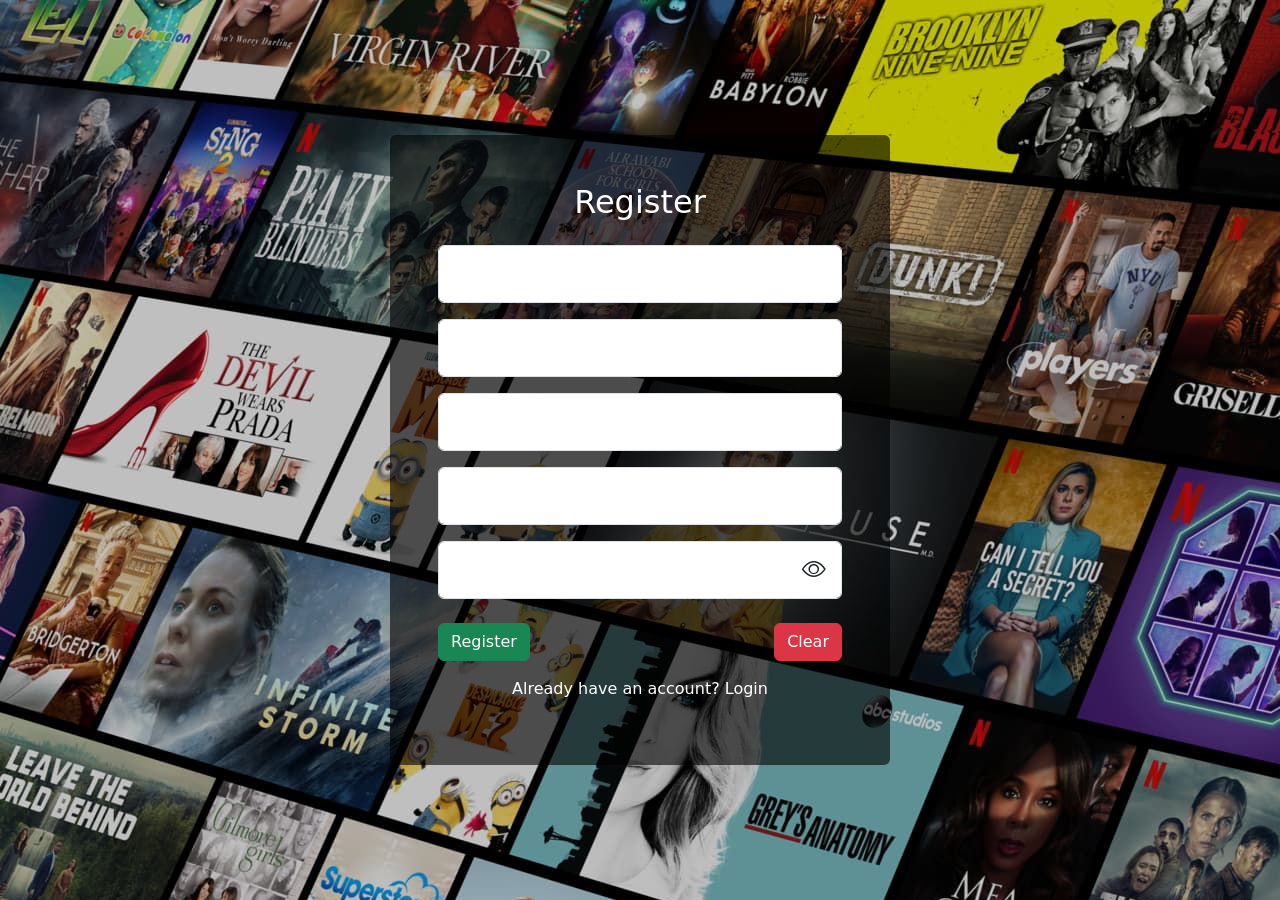
<file: index.html>
<!DOCTYPE html>
<html lang="en">
<head>
  <meta charset="UTF-8">
  <meta name="viewport" content="width=device-width, initial-scale=1.0">
  <title>Register</title>
  <link href="https://cdn.jsdelivr.net/npm/bootstrap@5.3.5/dist/css/bootstrap.min.css" rel="stylesheet" integrity="sha384-SgOJa3DmI69IUzQ2PVdRZhwQ+dy64/BUtbMJw1MZ8t5HZApcHrRKUc4W0kG879m7" crossorigin="anonymous">
  <link href="https://cdn.jsdelivr.net/npm/bootstrap-icons@1.10.5/font/bootstrap-icons.css" rel="stylesheet">
  <link rel="stylesheet" href="anime.css">
</head>
<body>
  <form id="registerForm" onsubmit="validateRegistration(event)">
    <div class="d-flex justify-content-center align-items-center vh-100 bg-light" style="background-image: url('anime pic.jpg');">
      <div class="text-center p-5 m-3 border-info rounded text-white" style="width: 500px; background: rgba(0,0,0,0.6);">
        <h2 class="mb-4">Register</h2>

        <!-- Username Field -->
        <div class="form-floating mb-3">
          <input type="text" class="form-control" id="uname" placeholder="User Name" autocomplete="off">
          <label for="uname">User Name</label>
          <span id="msg"></span>
        </div>

        <!-- Name Field -->
        <div class="form-floating mb-3">
          <input type="text" class="form-control" id="name" placeholder="Name" autocomplete="off">
          <label for="name">Name</label>
          <span id="msg1"></span>
        </div>

        <!-- Email Field -->
        <div class="form-floating mb-3">
          <input type="email" class="form-control" id="mail" placeholder="Email" autocomplete="off">
          <label for="mail">E-mail</label>
          <span id="msg2"></span>
        </div>

        <!-- Mobile Number Field -->
        <div class="form-floating mb-3">
          <input type="number" class="form-control" id="ph" placeholder="Mobile Number" autocomplete="off">
          <label for="ph">Mobile No</label>
          <span id="msg3"></span>
        </div>

        <!-- Password Field with Icon for Toggle -->
        <div class="form-floating mb-4 position-relative">
          <input type="password" class="form-control" id="pass" placeholder="Password" autocomplete="off">
          <label for="pass">Password</label>
          <span id="msg4"></span>
        
          <!-- Eye Toggle Icon Button -->
          <button type="button" onclick="togglePassword(event)" class="btn position-absolute top-50 end-0 translate-middle-y me-3 p-0 border-0 bg-transparent">
            <i id="eyeIcon" class="bi bi-eye fs-4"></i> <!-- Eye Icon only -->
          </button>
        </div>

        <!-- Submit and Cancel Buttons -->
        <div class="d-flex justify-content-between">
          <button type="submit" class="btn btn-success w-45">Register</button>
          <button type="reset" class="btn btn-danger w-45">Clear</button>
        </div>

        <!-- Already have an account link -->
        <div class="mt-3">
          <p>Already have an account? <a href="login.html" class="text-decoration-none text-white">Login</a></p>
        </div>
      </div>
    </div>
  </form>

  <script src="register.js"></script> <!-- External JavaScript File -->
</body>
</html>
</file>
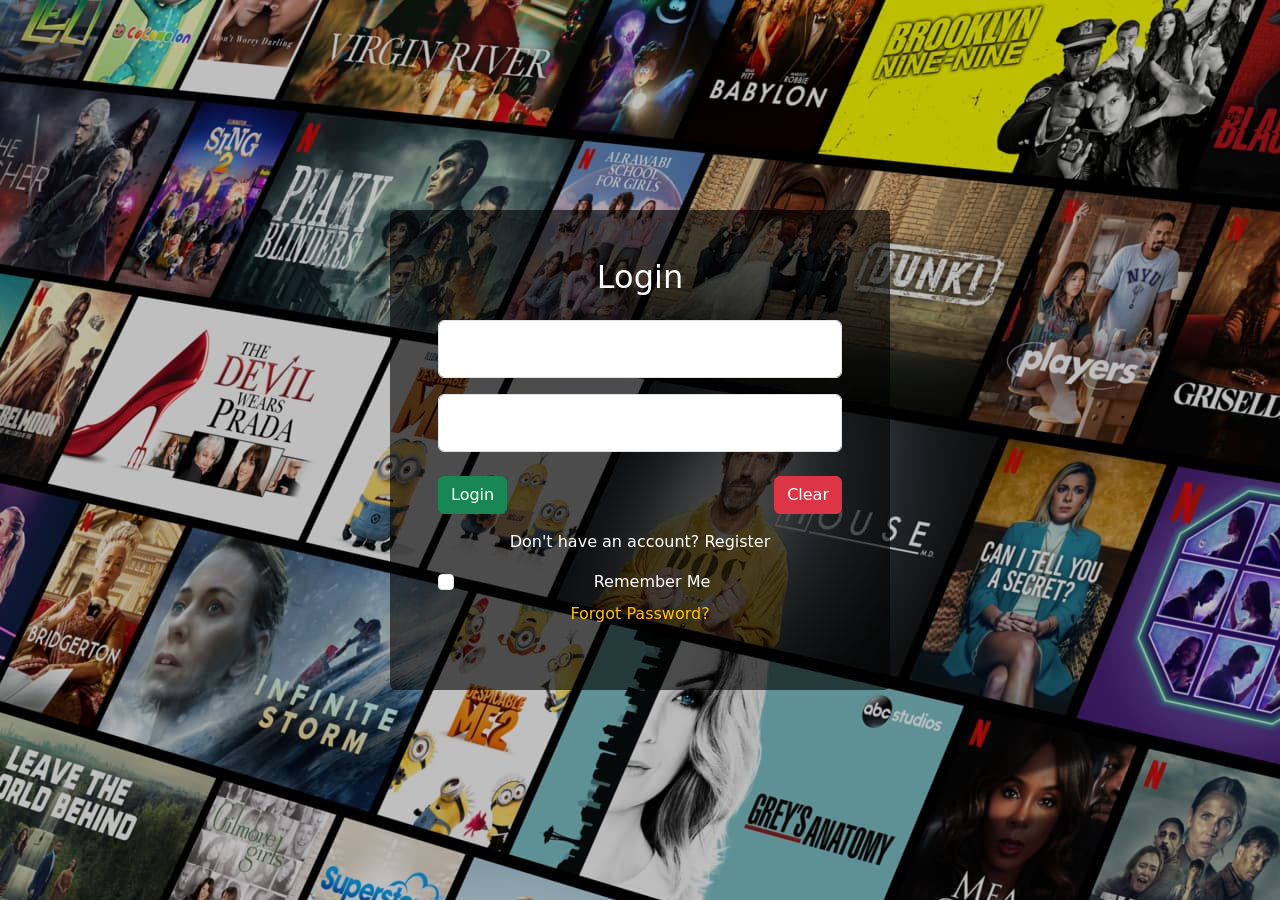
<file: episodes.html>
<!DOCTYPE html>
<html lang="en">
<head>
  <meta charset="UTF-8">
  <meta name="viewport" content="width=device-width, initial-scale=1.0">
  <title>Anime Episodes</title>
  <link href="https://cdn.jsdelivr.net/npm/bootstrap@5.1.3/dist/css/bootstrap.min.css" rel="stylesheet">
  <link type="text/css" rel="stylesheet" href="anime.css">
</head>
<body>

  <!-- Header Section -->
  <div class="d-flex justify-content-end p-3 bg-dark">
    <span id="welcomeUser" class="text-white me-3"></span>
    <button onclick="logout()" class="btn btn-danger">Logout</button>
  </div>
  
  
  
    
  <div class="netflix-bg">
    <div class="overlay"></div>
    <div class="content-box text-center">
      <h1 class="display-4">Anime World</h1>
      <p class="lead">Explore the best anime series and movies</p>
    </div>
  </div>

  <!-- Search and Anime List Section -->
  <div class="container mt-5">
    <div class="d-flex justify-content-center mb-4">
      <input id="searchInput" type="text" class="form-control w-50" placeholder="Search anime...">
      <button onclick="searchAnime()" class="btn btn-primary ms-2">Search</button>
    </div>

    <div id="animeList" class="row">
      <!-- Anime cards will be injected here -->
    </div>
  </div>

  <script src="anime.js"></script>
  <script src="https://cdn.jsdelivr.net/npm/bootstrap@5.1.3/dist/js/bootstrap.bundle.min.js"></script>
</body>
</html>
</file>
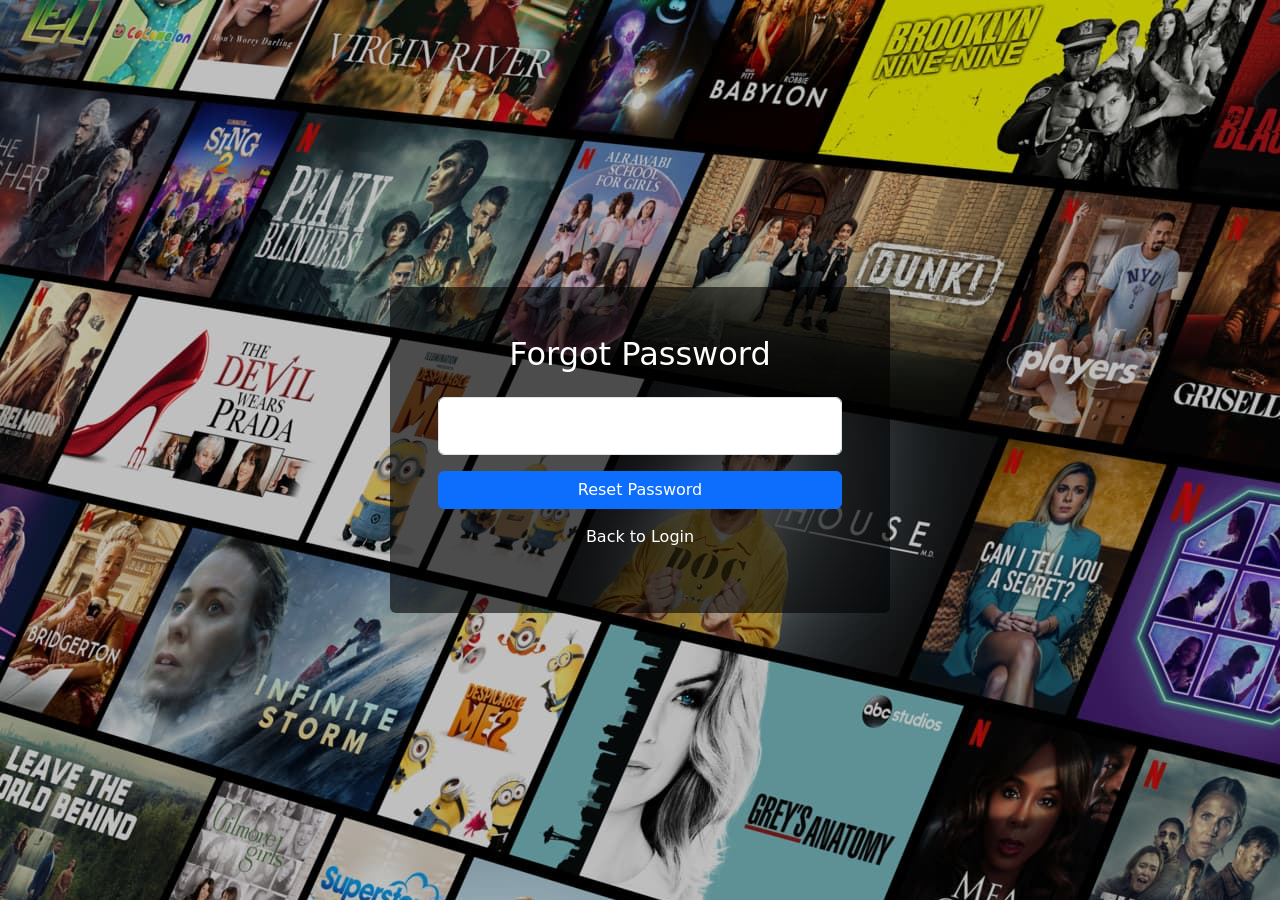
<file: forgot.html>
<!DOCTYPE html>
<html lang="en">
<head>
  <meta charset="UTF-8" />
  <meta name="viewport" content="width=device-width, initial-scale=1.0"/>
  <title>Forgot Password</title>
  <link href="https://cdn.jsdelivr.net/npm/bootstrap@5.3.5/dist/css/bootstrap.min.css" rel="stylesheet"/>
  <link href="https://cdn.jsdelivr.net/npm/bootstrap-icons@1.10.5/font/bootstrap-icons.css" rel="stylesheet"/>
  <link rel="stylesheet" href="anime.css"/>
</head>
<body>
  <div class="d-flex justify-content-center align-items-center vh-100 bg-light" style="background-image: url('anime pic.jpg');">
    <div class="text-center p-5 m-3 border-info rounded text-white" style="width: 500px; background: rgba(0,0,0,0.6);">
      <h2 class="mb-4">Forgot Password</h2>

      <!-- Email Field -->
      <div class="form-floating mb-3">
        <input type="email" class="form-control" id="email" placeholder="Enter your registered email" autocomplete="off">
        <label for="email">Email</label>
        <span id="msg" style="color:red;"></span>
      </div>

      <!-- Submit Button -->
      <button type="submit" class="btn btn-primary w-100" onclick="resetPassword(event)">Reset Password</button>

      <!-- Back to Login Link -->
      <div class="mt-3">
        <p><a href="login.html" class="text-decoration-none text-white">Back to Login</a></p>
      </div>
    </div>
  </div>

  <script src="forgot.js"></script> <!-- External JavaScript File -->
</body>
</html>
</file>
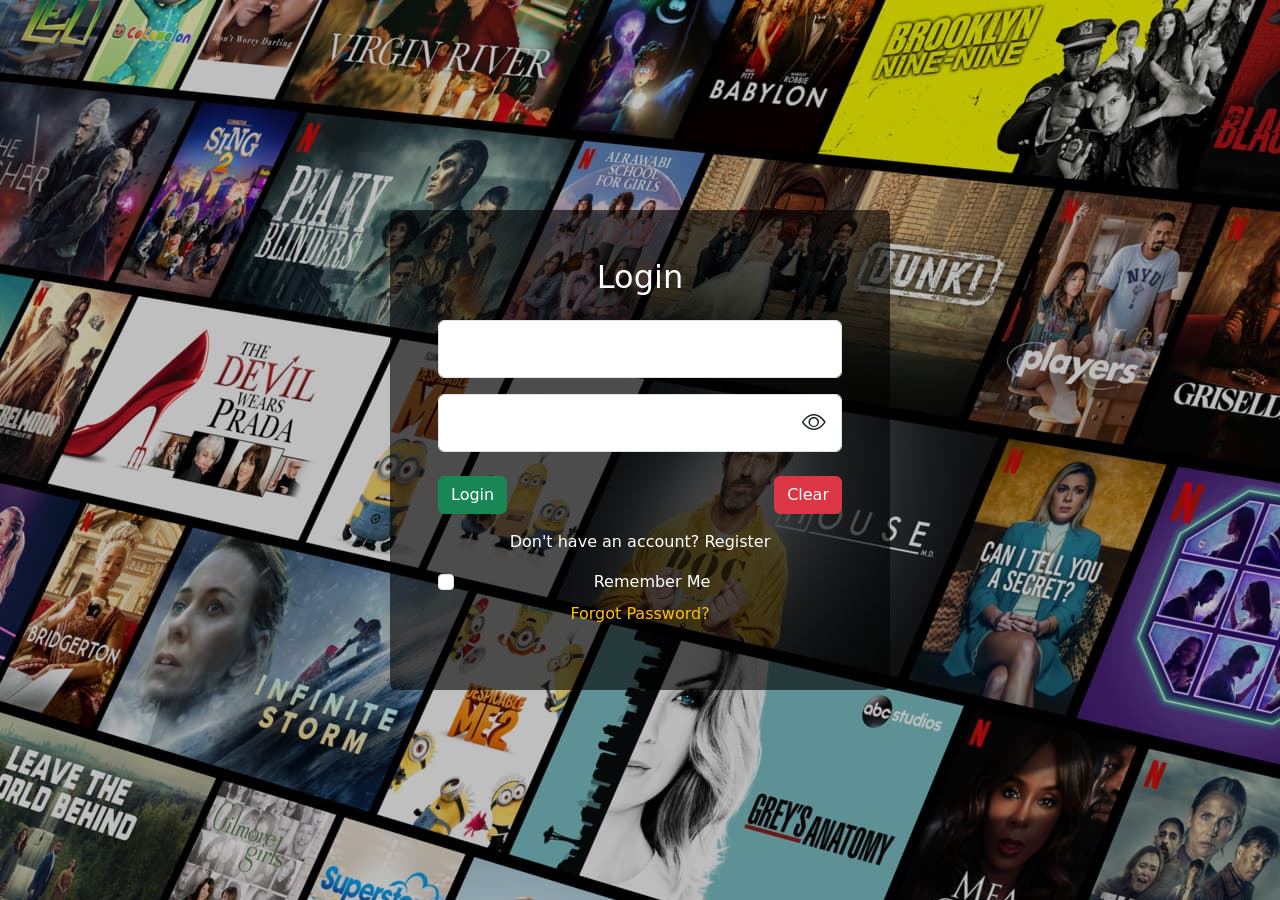
<file: login.html>
<!DOCTYPE html>
<html lang="en">
<head>
  <meta charset="UTF-8" />
  <meta name="viewport" content="width=device-width, initial-scale=1.0"/>
  <title>Login</title>
  <link href="https://cdn.jsdelivr.net/npm/bootstrap@5.3.5/dist/css/bootstrap.min.css" rel="stylesheet"/>
  <link href="https://cdn.jsdelivr.net/npm/bootstrap-icons@1.10.5/font/bootstrap-icons.css" rel="stylesheet"/>
  <link rel="stylesheet" href="anime.css"/>
</head>
<body>
  <form id="loginForm" onsubmit="Log(event)">
    <div class="d-flex justify-content-center align-items-center vh-100 bg-light" style="background-image: url('anime pic.jpg');">
      <div class="text-center p-5 m-3 border-info rounded text-white" style="width: 500px; background: rgba(0,0,0,0.6);">
        <h2 class="mb-4">Login</h2>

        <!-- Username Field -->
        <div class="form-floating mb-3">
          <input type="text" class="form-control" id="uname" placeholder="User Name" autocomplete="off">
          <label for="uname">User Name</label>
          <span id="msg" style="color:red;"></span>
        </div>

        <!-- Password Field with Icon -->
        <div class="form-floating mb-4 position-relative">
          <input type="password" class="form-control" id="pass" placeholder="Password" autocomplete="off">
          <label for="pass">Password</label>
          <span id="msg4" style="color:red;"></span>

          <!-- Toggle Password Visibility -->
          <button type="button" onclick="togglePassword(event)" class="btn position-absolute top-50 end-0 translate-middle-y me-3 p-0 border-0 bg-transparent">
            <i id="eyeIcon" class="bi bi-eye fs-4"></i>
          </button>
        </div>

        <!-- Login and Clear Buttons -->
        <div class="d-flex justify-content-between">
          <button type="submit" class="btn btn-success w-45">Login</button>
          <button type="reset" class="btn btn-danger w-45">Clear</button>
        </div>

        <!-- Register Link -->
        <div class="mt-3">
          <p>Don't have an account? <a href="index.html" class="text-decoration-none text-white">Register</a></p>
        </div>

        <!-- Remember Me -->
        <div class="form-check mb-2">
          <input type="checkbox" class="form-check-input" id="rememberMe">
          <label class="form-check-label" for="rememberMe">Remember Me</label>
        </div>

        <!-- Forgot Password -->
        <div class="mb-2">
          <p><a href="forgot.html" class="text-decoration-none text-warning">Forgot Password?</a></p>
        </div>
      </div>
    </div>
  </form>

  <script src="login.js"></script>
</body>
</html>
</file>
<file: anime.css>
/* Ensure the icon doesn't overlap */
.form-floating {
  position: relative;
}

.btn {
  outline: none;
}

/* Netflix-style background */
.netflix-bg {
  position: relative;
  background: url('anime pic.jpg') no-repeat center center/cover;
  height: 400px;
}

.overlay {
  position: absolute;
  top: 0;
  left: 0;
  height: 100%;
  width: 100%;
  background-color: rgba(0,0,0,0.5);
}

.content-box {
  position: relative;
  z-index: 2;
  padding-top: 100px;
  color: white;
}

.anime-grid {
  display: grid;
  grid-template-columns: repeat(auto-fill, minmax(150px, 1fr));
  gap: 10px;
  padding: 20px;
}

.anime-image {
  width: 100%;
  height: 250px;
  object-fit: cover;
  border-radius: 10px;
}

.anime-episode img {
  width: 100%;
  height: 100%;
  object-fit: cover;
  transition: transform 0.3s ease;
}

.anime-episode:hover img {
  transform: scale(1.1);
}

.anime-episode-overlay {
  position: absolute;
  top: 0;
  left: 0;
  right: 0;
  bottom: 0;
  background: rgba(0, 0, 0, 0.4);
  opacity: 0;
  transition: opacity 0.3s ease;
}

.anime-episode:hover .anime-episode-overlay {
  opacity: 1;
}

.anime-episode-title {
  position: absolute;
  bottom: 10px;
  left: 10px;
  right: 10px;
  font-size: 1.2rem;
  font-weight: bold;
  color: white;
  text-shadow: 2px 2px 5px rgba(0, 0, 0, 0.7);
}
 /* Positioning the logout button */
 .logout-btn {
  position: absolute;
  top: 20px;
  right: 30px;
  z-index: 1000;
}
/* Adjust space between the checkbox and label
.form-check-input {
  margin-right: 5px;
}

.form-check-label {
  margin-left: 0; 
}*/
</file>
